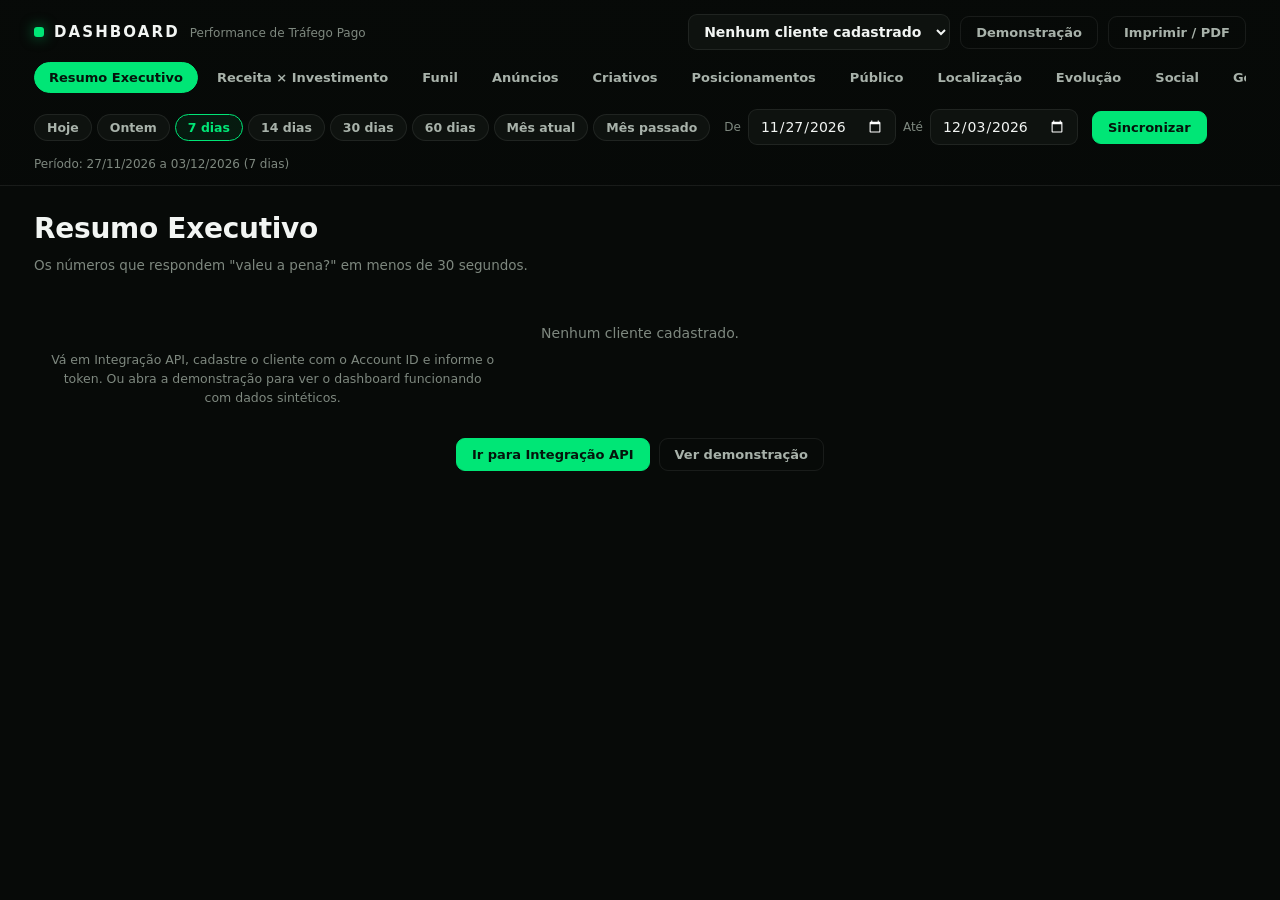
<file: index.html>
<!doctype html>
<html lang="pt-BR">
<head>
  <meta charset="utf-8">
  <meta name="viewport" content="width=device-width, initial-scale=1">
  <title>DASHBOARD — Performance de Tráfego Pago</title>
  <meta name="description" content="Dashboard de performance para Meta Ads e Google Ads, com funil, criativos, público, localização e insights automáticos.">
  <meta name="color-scheme" content="dark">
  <link rel="icon" href="data:image/svg+xml,<svg xmlns='http://www.w3.org/2000/svg' viewBox='0 0 32 32'><rect width='32' height='32' rx='7' fill='%23070A08'/><rect x='9' y='9' width='14' height='14' rx='4' fill='%2300E676'/></svg>">
  <link rel="stylesheet" href="assets/css/app.css?v=2">
</head>
<body>
  <div id="app">
    <noscript>
      <p style="padding:24px">Este dashboard precisa de JavaScript habilitado.</p>
    </noscript>
  </div>

  <!-- ordem importa: cada módulo depende dos anteriores -->
  <script src="assets/js/util.js?v=2"></script>
  <script src="assets/js/store.js?v=2"></script>
  <script src="assets/js/charts.js?v=2"></script>
  <script src="assets/js/meta.js?v=2"></script>
  <script src="assets/js/gads.js?v=2"></script>
  <script src="assets/js/insights.js?v=2"></script>
  <script src="assets/js/demo.js?v=2"></script>
  <script src="assets/js/ui.js?v=2"></script>
  <script src="assets/js/pages.js?v=2"></script>
  <script src="assets/js/pages2.js"></script>
  <script src="assets/js/app.js?v=2"></script>
</body>
</html>
</file>
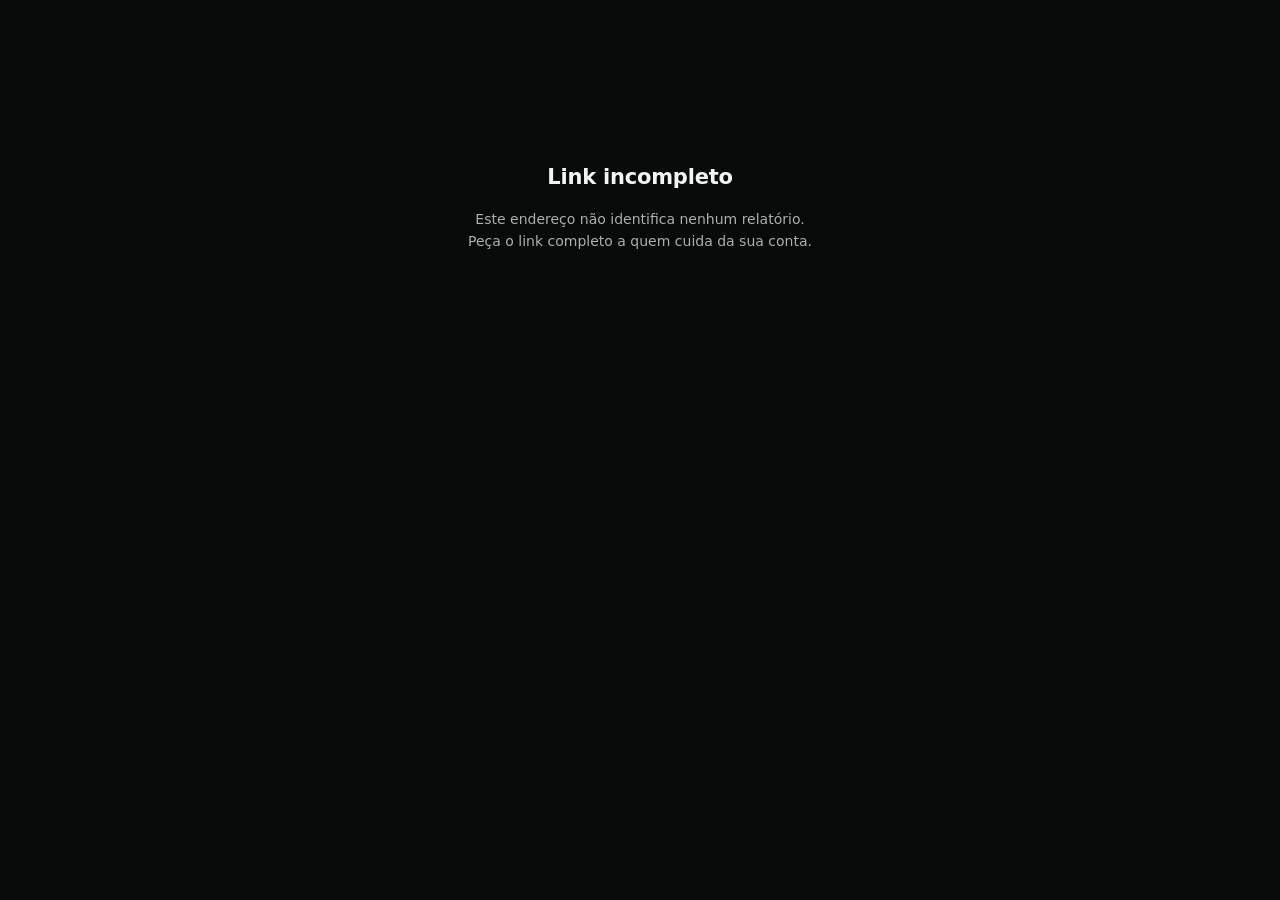
<file: cliente.html>
<!doctype html>
<html lang="pt-BR">
<head>
  <meta charset="utf-8">
  <meta name="viewport" content="width=device-width, initial-scale=1">
  <title>Relatório de Performance</title>
  <meta name="robots" content="noindex, nofollow">
  <meta name="color-scheme" content="dark">
  <link rel="icon" href="data:image/svg+xml,<svg xmlns='http://www.w3.org/2000/svg' viewBox='0 0 32 32'><rect width='32' height='32' rx='7' fill='%23070A08'/><rect x='9' y='9' width='14' height='14' rx='4' fill='%2300E676'/></svg>">
  <link rel="stylesheet" href="/assets/css/app.css?v=2">
</head>
<body>
  <div id="app">
    <noscript>
      <p style="padding:24px">Este relatório precisa de JavaScript habilitado.</p>
    </noscript>
  </div>

  <!-- sem demo.js: o cliente nunca deve ver números fictícios -->
  <script src="/assets/js/util.js?v=2"></script>
  <script src="/assets/js/store.js?v=2"></script>
  <script src="/assets/js/charts.js?v=2"></script>
  <script src="/assets/js/meta.js?v=2"></script>
  <script src="/assets/js/gads.js?v=2"></script>
  <script src="/assets/js/insights.js?v=2"></script>
  <script src="/assets/js/ui.js?v=2"></script>
  <script src="/assets/js/pages.js?v=2"></script>
  <script src="/assets/js/pages2.js"></script>
  <script src="/assets/js/client-mode.js?v=2"></script>
  <script src="/assets/js/app.js?v=2"></script>
</body>
</html>
</file>
<file: assets/css/app.css>
/* ============================================================
   DASHBOARD — folha de estilo
   Tema escuro único: é a identidade do produto, não um modo.
   As cores de série vivem em charts.js e são espelhadas aqui
   apenas onde a interface precisa delas (legendas, marcas).
   ============================================================ */

:root {
  color-scheme: dark;

  /* superfícies e tinta */
  --bg:        #070A08;
  --surface:   #0E120F;   /* superfície dos gráficos — a validada */
  --surface-2: #141A16;
  --line:      rgba(255, 255, 255, 0.075);
  --grid:      #1E2620;
  --axis:      #2A342D;
  --ink:       #F2F5F3;
  --ink-2:     #A8B2AA;
  --muted:     #7E887F;

  /* acento de interface (botões, foco, aba ativa) — não é cor de série */
  --accent:    #00E676;
  --accent-ink:#04140B;

  /* séries categóricas, ordem fixa */
  --s1: #16a870; --s2: #3987e5; --s3: #c98500; --s4: #d55181;
  --s5: #8b7fe0; --s6: #d95926; --s7: #0f9fb8; --s8: #e05a5a;

  /* status — reservados, nunca reaproveitados como série */
  --good: #0ca30c; --warning: #fab219; --serious: #ec835a; --critical: #d03b3b;

  --radius: 14px;
  --radius-sm: 9px;
  --font: system-ui, -apple-system, 'Segoe UI', Roboto, sans-serif;
}

* { box-sizing: border-box; }
html, body { margin: 0; padding: 0; }
body {
  background: var(--bg);
  color: var(--ink);
  font-family: var(--font);
  font-size: 14px;
  line-height: 1.5;
  -webkit-font-smoothing: antialiased;
}
h1, h2, h3 { margin: 0; font-weight: 700; letter-spacing: -0.01em; }
button, input, select { font-family: inherit; font-size: inherit; }

/* ---------- topo ---------- */
.topbar {
  position: sticky; top: 0; z-index: 40;
  background: linear-gradient(180deg, rgba(7,10,8,0.98), rgba(7,10,8,0.92));
  backdrop-filter: blur(10px);
  border-bottom: 1px solid var(--line);
  padding: 14px clamp(16px, 3vw, 34px) 12px;
}
.brand-row { display: flex; align-items: center; justify-content: space-between; gap: 16px; flex-wrap: wrap; }
.brand { display: flex; align-items: baseline; gap: 10px; }
.brand-mark {
  width: 10px; height: 10px; border-radius: 3px; background: var(--accent);
  box-shadow: 0 0 14px rgba(0, 230, 118, 0.55); align-self: center;
}
.brand-name { font-weight: 800; letter-spacing: 0.14em; font-size: 15px; }
.brand-sub { color: var(--muted); font-size: 12px; }
.brand-actions { display: flex; align-items: center; gap: 10px; flex-wrap: wrap; justify-content: flex-end; min-width: 0; }

.tabs {
  display: flex; gap: 4px; margin-top: 12px; overflow-x: auto;
  scrollbar-width: thin; padding-bottom: 4px;
}
.tabs { scrollbar-color: var(--grid) transparent; }
.tabs::-webkit-scrollbar { height: 3px; }
.tabs::-webkit-scrollbar-track { background: transparent; }
.tabs::-webkit-scrollbar-thumb { background: var(--grid); border-radius: 3px; }
.tabs:hover::-webkit-scrollbar-thumb { background: var(--axis); }
.tab {
  flex: 0 0 auto; background: transparent; color: var(--ink-2);
  border: 1px solid transparent; border-radius: 999px;
  padding: 7px 14px; cursor: pointer; white-space: nowrap; font-weight: 600; font-size: 13px;
  transition: color .15s, background .15s, border-color .15s;
}
.tab:hover { color: var(--ink); background: var(--surface-2); }
.tab.active { color: var(--accent-ink); background: var(--accent); border-color: var(--accent); }

.filters { display: flex; align-items: center; gap: 14px; margin-top: 12px; flex-wrap: wrap; }
.chips { display: flex; gap: 5px; flex-wrap: wrap; }
.chip {
  background: var(--surface); color: var(--ink-2); border: 1px solid var(--line);
  border-radius: 999px; padding: 5px 12px; cursor: pointer; font-size: 12.5px; font-weight: 600;
}
.chip:hover { color: var(--ink); border-color: var(--axis); }
.chip.active { color: var(--accent); border-color: var(--accent); background: rgba(0, 230, 118, 0.08); }
.custom-range { display: flex; align-items: center; gap: 7px; }
.custom-range .lbl { color: var(--muted); font-size: 12px; }
.range-note {
  display: flex; justify-content: space-between; gap: 12px; flex-wrap: wrap;
  margin-top: 10px; color: var(--muted); font-size: 12px;
}
.sync-at { color: var(--muted); }

/* ---------- controles ---------- */
.input, .select {
  background: var(--surface); color: var(--ink);
  border: 1px solid var(--line); border-radius: var(--radius-sm);
  padding: 8px 11px; outline: none; min-width: 0;
}
.input:focus, .select:focus { border-color: var(--accent); box-shadow: 0 0 0 3px rgba(0, 230, 118, 0.14); }
.input-date { width: 148px; }
.select-client { flex: 1 1 170px; min-width: 0; max-width: 100%; font-weight: 600; }
.field { display: flex; flex-direction: column; gap: 5px; }
.field > span { font-size: 12.5px; color: var(--ink-2); font-weight: 600; }
.field small { color: var(--muted); font-size: 11.5px; line-height: 1.45; }
.form { display: flex; flex-direction: column; gap: 14px; max-width: 640px; }
.form-actions { display: flex; gap: 9px; flex-wrap: wrap; align-items: center; }
.file-input { position: absolute; width: 1px; height: 1px; opacity: 0; pointer-events: none; }

.btn {
  background: var(--surface-2); color: var(--ink); border: 1px solid var(--line);
  border-radius: var(--radius-sm); padding: 8px 15px; cursor: pointer; font-weight: 600; font-size: 13px;
  transition: background .15s, border-color .15s, opacity .15s;
}
.btn:hover { border-color: var(--axis); }
.btn:disabled { opacity: .55; cursor: default; }
.btn-primary { background: var(--accent); color: var(--accent-ink); border-color: var(--accent); }
.btn-primary:hover { filter: brightness(1.06); }
.btn-ghost { background: transparent; color: var(--ink-2); }
.btn-ghost:hover { color: var(--ink); background: var(--surface-2); }
.btn-danger { background: transparent; color: var(--critical); border-color: rgba(208, 59, 59, 0.35); }
.btn-danger:hover { background: rgba(208, 59, 59, 0.10); }

/* ---------- layout de página ---------- */
main { padding: 22px clamp(16px, 3vw, 34px) 64px; max-width: 1560px; margin: 0 auto; }
.page-head { margin-bottom: 18px; }
.page-head h1 { font-size: clamp(21px, 2.4vw, 28px); }
.page-sub { color: var(--muted); margin: 5px 0 0; font-size: 13.5px; max-width: 70ch; }

.grid { display: grid; gap: 14px; margin-bottom: 16px; }
.grid-kpi { grid-template-columns: repeat(auto-fit, minmax(178px, 1fr)); }
.grid-2 { grid-template-columns: repeat(auto-fit, minmax(340px, 1fr)); }
.grid-3 { grid-template-columns: repeat(auto-fit, minmax(268px, 1fr)); }

.card {
  background: var(--surface); border: 1px solid var(--line);
  border-radius: var(--radius); margin-bottom: 16px; overflow: hidden;
}
.card-head {
  display: flex; align-items: center; gap: 10px; flex-wrap: wrap;
  padding: 14px 18px 0;
}
.card-head h2 { font-size: 15px; }
.card-sub { color: var(--muted); font-size: 12px; flex: 1 1 auto; }
.card-head .btn, .card-head .select { margin-left: auto; }
.card-body { padding: 14px 18px 18px; }
.hidden { display: none; }

/* ---------- stat tiles ---------- */
.kpi {
  background: var(--surface); border: 1px solid var(--line);
  border-radius: var(--radius); padding: 14px 16px;
  display: flex; flex-direction: column; gap: 6px; min-height: 104px;
}
.kpi-label {
  font-size: 10.5px; letter-spacing: 0.09em; text-transform: uppercase;
  color: var(--muted); font-weight: 700;
}
.kpi-value { font-size: clamp(19px, 2vw, 25px); font-weight: 700; letter-spacing: -0.02em; }
.kpi-foot { display: flex; align-items: center; gap: 9px; flex-wrap: wrap; margin-top: auto; }
.kpi-hint { color: var(--muted); font-size: 11.5px; }

/* deltas: ícone + número, cor é reforço e nunca o único sinal */
.delta { display: inline-flex; align-items: center; gap: 4px; font-size: 12px; font-weight: 700; }
.delta-ico { font-style: normal; font-size: 9px; }
.delta-good { color: var(--good); }
.delta-bad { color: var(--critical); }
.delta-neutral { color: var(--ink-2); }
.delta-none { color: var(--muted); font-weight: 500; }

/* ---------- gráficos ---------- */
.ag-chart-host { width: 100%; }
.ag-legend {
  display: flex; flex-wrap: wrap; gap: 6px 16px; margin-top: 10px;
  color: var(--ink-2); font-size: 12px;
}
.ag-legend-item { display: inline-flex; align-items: center; gap: 6px; }
.ag-swatch { width: 9px; height: 9px; border-radius: 2.5px; display: inline-block; flex: 0 0 auto; }

.ag-sm-grid { display: grid; gap: 12px; grid-template-columns: repeat(auto-fit, minmax(210px, 1fr)); }
.ag-sm { background: var(--surface-2); border: 1px solid var(--line); border-radius: var(--radius-sm); padding: 10px 10px 4px; }
.ag-sm-h { display: flex; align-items: center; gap: 7px; font-size: 11.5px; color: var(--ink-2); margin-bottom: 2px; }
.ag-sm-h b { margin-left: auto; color: var(--ink); font-variant-numeric: tabular-nums; }

.ag-tip {
  position: fixed; z-index: 100; display: none; pointer-events: none;
  background: #10160F; border: 1px solid var(--axis); border-radius: 10px;
  padding: 9px 11px; font-size: 12px; color: var(--ink);
  box-shadow: 0 10px 30px rgba(0, 0, 0, 0.55); max-width: 280px;
}
.ag-tip-h { font-weight: 700; margin-bottom: 5px; font-size: 12px; }
.ag-tip-r { display: flex; align-items: center; gap: 7px; margin-top: 3px; }
.ag-tip-r i { width: 8px; height: 8px; border-radius: 2px; flex: 0 0 auto; }
.ag-tip-r span { color: var(--ink-2); }
.ag-tip-r b { margin-left: auto; font-variant-numeric: tabular-nums; }
.ag-tip-n { color: var(--muted); margin-top: 6px; font-size: 11.5px; line-height: 1.4; }

/* ---------- tabelas ---------- */
.table-wrap { overflow-x: auto; margin: 0 -4px; }
.tbl { width: 100%; border-collapse: collapse; font-size: 13px; min-width: 720px; }
.tbl th {
  text-align: left; padding: 9px 10px; color: var(--muted); font-weight: 700;
  font-size: 10.5px; text-transform: uppercase; letter-spacing: 0.06em;
  border-bottom: 1px solid var(--line); white-space: nowrap;
}
.tbl th.sortable { cursor: pointer; user-select: none; }
.tbl th.sortable:hover { color: var(--ink-2); }
.tbl th.sorted { color: var(--accent); }
.sort-ico { font-style: normal; font-size: 8px; margin-left: 4px; }
.tbl td { padding: 9px 10px; border-bottom: 1px solid rgba(255,255,255,0.04); vertical-align: middle; }
.tbl tbody tr:hover { background: rgba(255, 255, 255, 0.022); }
.ta-r { text-align: right; font-variant-numeric: tabular-nums; }

.ad-cell { display: flex; align-items: center; gap: 10px; min-width: 240px; }
.ad-thumb { width: 40px; height: 40px; border-radius: 7px; object-fit: cover; flex: 0 0 auto; background: var(--surface-2); }
.ad-thumb-empty { display: grid; place-items: center; color: var(--muted); font-size: 12px; }
.ad-name { font-weight: 600; }
.ad-sub { color: var(--muted); font-size: 11.5px; }

/* ---------- selos e notas ---------- */
.badge {
  display: inline-flex; align-items: center; gap: 5px;
  padding: 2px 9px; border-radius: 999px; font-size: 11px; font-weight: 700;
  border: 1px solid var(--line); color: var(--ink-2); white-space: nowrap;
}
.badge-good { color: var(--good); border-color: rgba(12, 163, 12, 0.4); background: rgba(12, 163, 12, 0.09); }
.badge-warning { color: var(--warning); border-color: rgba(250, 178, 25, 0.4); background: rgba(250, 178, 25, 0.09); }
.badge-critical { color: var(--critical); border-color: rgba(208, 59, 59, 0.42); background: rgba(208, 59, 59, 0.10); }

.note {
  margin: 12px 0 0; padding: 10px 13px; border-radius: var(--radius-sm);
  font-size: 12.5px; line-height: 1.55; border: 1px solid var(--line);
  background: var(--surface-2); color: var(--ink-2);
}
.note-warn { border-color: rgba(250, 178, 25, 0.32); background: rgba(250, 178, 25, 0.06); }
.note-info { border-color: var(--line); }

.empty { padding: 30px 16px; text-align: center; color: var(--muted); }
.empty p { margin: 0; }
.empty-hint { margin-top: 7px !important; font-size: 12.5px; max-width: 56ch; margin-inline: auto; }

/* ---------- destaques de anúncio ---------- */
.hl { border-width: 1px; }
.hl-good { border-color: rgba(12, 163, 12, 0.34); }
.hl-warning { border-color: rgba(250, 178, 25, 0.32); }
.hl-critical { border-color: rgba(208, 59, 59, 0.34); }
.hl-title { font-size: 11px; font-weight: 800; letter-spacing: 0.07em; text-transform: uppercase; color: var(--ink-2); }
.hl-name { font-weight: 700; margin: 6px 0 10px; }
.hl-stats { display: grid; gap: 5px; }
.hl-stats > div { display: flex; justify-content: space-between; gap: 12px; font-size: 12.5px; }
.hl-k { color: var(--muted); }
.hl-stats b { font-variant-numeric: tabular-nums; }

/* ---------- saúde da conta ---------- */
.health { display: grid; gap: 12px; grid-template-columns: repeat(auto-fit, minmax(210px, 1fr)); }
.health-item { background: var(--surface-2); border: 1px solid var(--line); border-radius: var(--radius-sm); padding: 12px 13px; }
.health-top { display: flex; align-items: center; justify-content: space-between; gap: 10px; }
.health-top b { font-size: 17px; font-variant-numeric: tabular-nums; }
.health-label { font-size: 12px; color: var(--ink-2); margin-top: 7px; font-weight: 600; }
.health-text { font-size: 11.5px; color: var(--muted); margin-top: 2px; line-height: 1.45; }

/* ---------- galeria de criativos ---------- */
.gallery { display: grid; gap: 12px; grid-template-columns: repeat(auto-fill, minmax(148px, 1fr)); }
.gal-item { margin: 0; background: var(--surface-2); border: 1px solid var(--line); border-radius: var(--radius-sm); overflow: hidden; }
.gal-item img { width: 100%; aspect-ratio: 1 / 1; object-fit: cover; display: block; }
.gal-empty { aspect-ratio: 1 / 1; display: grid; place-items: center; color: var(--muted); font-size: 12px; }
.gal-item figcaption { padding: 8px 10px 10px; }
.gal-name { font-size: 12px; font-weight: 600; }
.gal-meta { font-size: 11px; color: var(--muted); margin-top: 2px; font-variant-numeric: tabular-nums; }

/* ---------- insights ---------- */
.insights { display: grid; gap: 10px; }
.insight {
  display: grid; grid-template-columns: 96px 1fr; gap: 14px; align-items: start;
  background: var(--surface-2); border: 1px solid var(--line);
  border-radius: var(--radius-sm); padding: 13px 15px;
}
.insight h3 { font-size: 14px; }
.insight p { margin: 4px 0 0; color: var(--ink-2); font-size: 12.5px; line-height: 1.55; }
.insight-mark { display: flex; flex-direction: column; gap: 3px; align-items: flex-start; }
.insight-ico { font-style: normal; font-size: 15px; line-height: 1; }
.insight-kind { font-size: 10px; font-weight: 800; letter-spacing: 0.07em; text-transform: uppercase; }
.insight-good .insight-ico, .insight-good .insight-kind { color: var(--good); }
.insight-warning .insight-ico, .insight-warning .insight-kind { color: var(--warning); }
.insight-critical .insight-ico, .insight-critical .insight-kind { color: var(--critical); }
.insight-neutral .insight-ico, .insight-neutral .insight-kind { color: var(--ink-2); }
.narrative { margin-top: 12px; }
.narrative p { color: var(--ink-2); line-height: 1.65; max-width: 74ch; }

/* ---------- clientes ---------- */
.client-list { display: grid; gap: 10px; }
.client-item {
  display: flex; align-items: center; justify-content: space-between; gap: 14px; flex-wrap: wrap;
  background: var(--surface-2); border: 1px solid var(--line); border-radius: var(--radius-sm); padding: 13px 15px;
}
.client-item.active { border-color: rgba(0, 230, 118, 0.34); }
.client-name { font-weight: 700; }
.client-meta { color: var(--muted); font-size: 12px; }
.client-actions { display: flex; gap: 7px; flex-wrap: wrap; }

/* ---------- dropzone ---------- */
.dropzone {
  border: 1px dashed var(--axis); border-radius: var(--radius);
  padding: 26px 18px; text-align: center; transition: border-color .15s, background .15s;
}
.dropzone.over { border-color: var(--accent); background: rgba(0, 230, 118, 0.05); }
.dz-label { display: flex; flex-direction: column; gap: 5px; cursor: pointer; }
.dz-label b { font-size: 14px; }
.dz-label span { color: var(--muted); font-size: 12.5px; }

/* ---------- loader e toasts ---------- */
.loader { display: flex; flex-direction: column; align-items: center; gap: 14px; padding: 56px 16px; color: var(--muted); }
.spinner {
  width: 30px; height: 30px; border-radius: 50%;
  border: 2px solid var(--axis); border-top-color: var(--accent);
  animation: spin .8s linear infinite;
}
@keyframes spin { to { transform: rotate(360deg); } }

#ag-toasts { position: fixed; right: 16px; bottom: 16px; z-index: 200; display: grid; gap: 8px; }
.toast {
  background: #121A14; border: 1px solid var(--axis); border-radius: 10px;
  padding: 10px 14px; font-size: 13px; max-width: 380px;
  box-shadow: 0 12px 34px rgba(0, 0, 0, 0.5); animation: rise .2s ease-out;
}
.toast-success { border-color: rgba(12, 163, 12, 0.45); }
.toast-error { border-color: rgba(208, 59, 59, 0.5); }
.toast.out { opacity: 0; transition: opacity .3s; }
@keyframes rise { from { transform: translateY(8px); opacity: 0; } }

/* card recolhível */
.card-head-clickable { cursor: pointer; user-select: none; }
.card-head-clickable:hover h2 { color: var(--accent); }
.card-toggle {
  background: transparent; border: 0; padding: 0; margin-right: 2px;
  color: var(--muted); cursor: pointer; line-height: 1;
  display: grid; place-items: center; width: 20px; height: 20px; flex: 0 0 auto;
}
.card-toggle:hover { color: var(--ink); }
.card-toggle:focus-visible { outline: 2px solid var(--accent); outline-offset: 2px; border-radius: 4px; }
.chev { display: block; font-size: 11px; transform: rotate(90deg); transition: transform .15s; }
.card.collapsed .chev { transform: rotate(0deg); }
.card.collapsed .card-body { display: none; }
.card.collapsed .card-head { padding-bottom: 14px; }

/* nome do cliente no lugar do seletor, no link compartilhado */
.client-tag {
  display: inline-flex; align-items: center; padding: 7px 14px;
  border: 1px solid var(--line); border-radius: 999px;
  background: var(--surface); font-weight: 700; font-size: 13px;
}

/* tela de link inválido / incompleto */
.link-error {
  max-width: 46ch; margin: 18vh auto 0; padding: 0 24px; text-align: center;
}
.link-error h1 { font-size: 21px; margin-bottom: 10px; }
.link-error p { color: var(--ink-2); line-height: 1.6; }

/* lista de taxas do funil */
.funnel-notes { list-style: none; margin: 10px 0 0; padding: 0; display: grid; gap: 5px; }
.funnel-notes li {
  display: flex; gap: 10px; justify-content: space-between; align-items: baseline;
  flex-wrap: wrap; font-size: 12px; padding: 5px 0;
  border-top: 1px solid rgba(255, 255, 255, 0.04);
}
.fn-stage { color: var(--muted); font-weight: 700; font-size: 10.5px; letter-spacing: 0.06em; }
.fn-rate { color: var(--ink-2); text-align: right; }

@media (max-width: 640px) {
  .brand-row { gap: 10px; }
  .brand-sub { display: none; }
  .filters { gap: 10px; }
  .custom-range { width: 100%; }
  .input-date { flex: 1 1 0; width: auto; }
  .grid-kpi { grid-template-columns: repeat(auto-fit, minmax(140px, 1fr)); }
  .card-body, .card-head { padding-inline: 13px; }
  .insight { grid-template-columns: 1fr; gap: 8px; }
  .insight-mark { flex-direction: row; align-items: center; gap: 7px; }
}

@media (prefers-reduced-motion: reduce) {
  * { animation-duration: .001ms !important; transition-duration: .001ms !important; }
}

/* ---------- impressão / PDF ---------- */
@media print {
  :root { --bg: #fff; --surface: #fff; --surface-2: #fff; --ink: #111; --ink-2: #444; --muted: #666; --line: #ddd; }
  body { background: #fff; color: #111; }
  .topbar .tabs, .filters, .brand-actions, .btn, .dropzone { display: none !important; }
  .topbar { position: static; border-bottom: 1px solid #ddd; }
  .card, .kpi, .health-item, .insight, .ag-sm { break-inside: avoid; border-color: #ddd; }
  main { padding: 0; max-width: none; }
  .table-wrap { overflow: visible; }
  .tbl { min-width: 0; }
}
</file>
